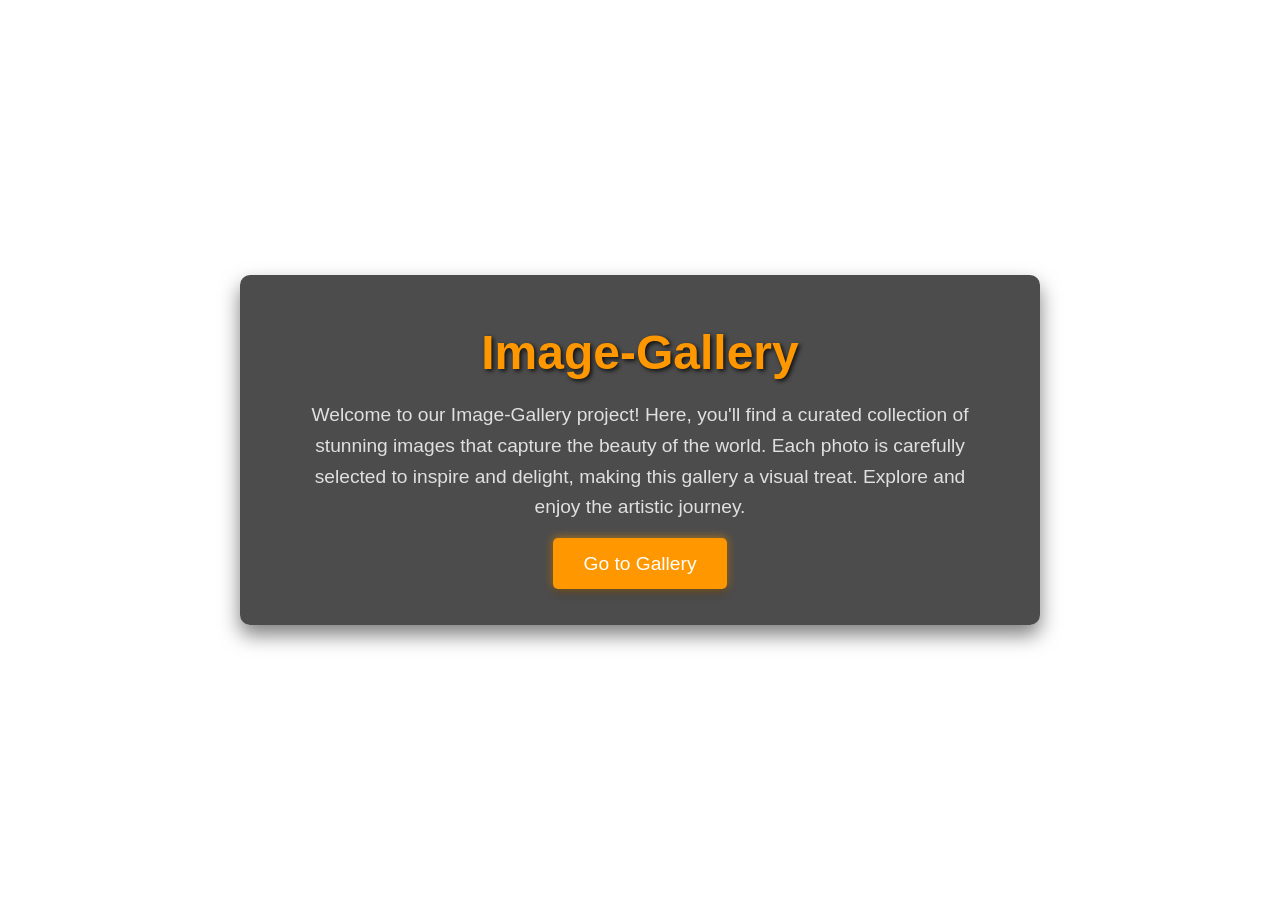
<file: index.html>
<!DOCTYPE html>
<html lang="en">
<head>
    <meta charset="UTF-8">
    <meta name="viewport" content="width=device-width, initial-scale=1.0">
    <link rel="stylesheet" href="photo.css">
    <title>Front Page</title>
</head>
<body>
    <div class="container">
        <header>
            <h1>Image-Gallery</h1>
        </header>
        <section class="description">
            <p>Welcome to our Image-Gallery project! Here, you'll find a curated collection of stunning images that capture the beauty of the world. Each photo is carefully selected to inspire and delight, making this gallery a visual treat. Explore and enjoy the artistic journey.</p>
        </section>
        <div class="button-container">
            <a href="index1.html" class="btn">Go to Gallery</a>
        </div>
    </div>
</body>
</html>
</file>
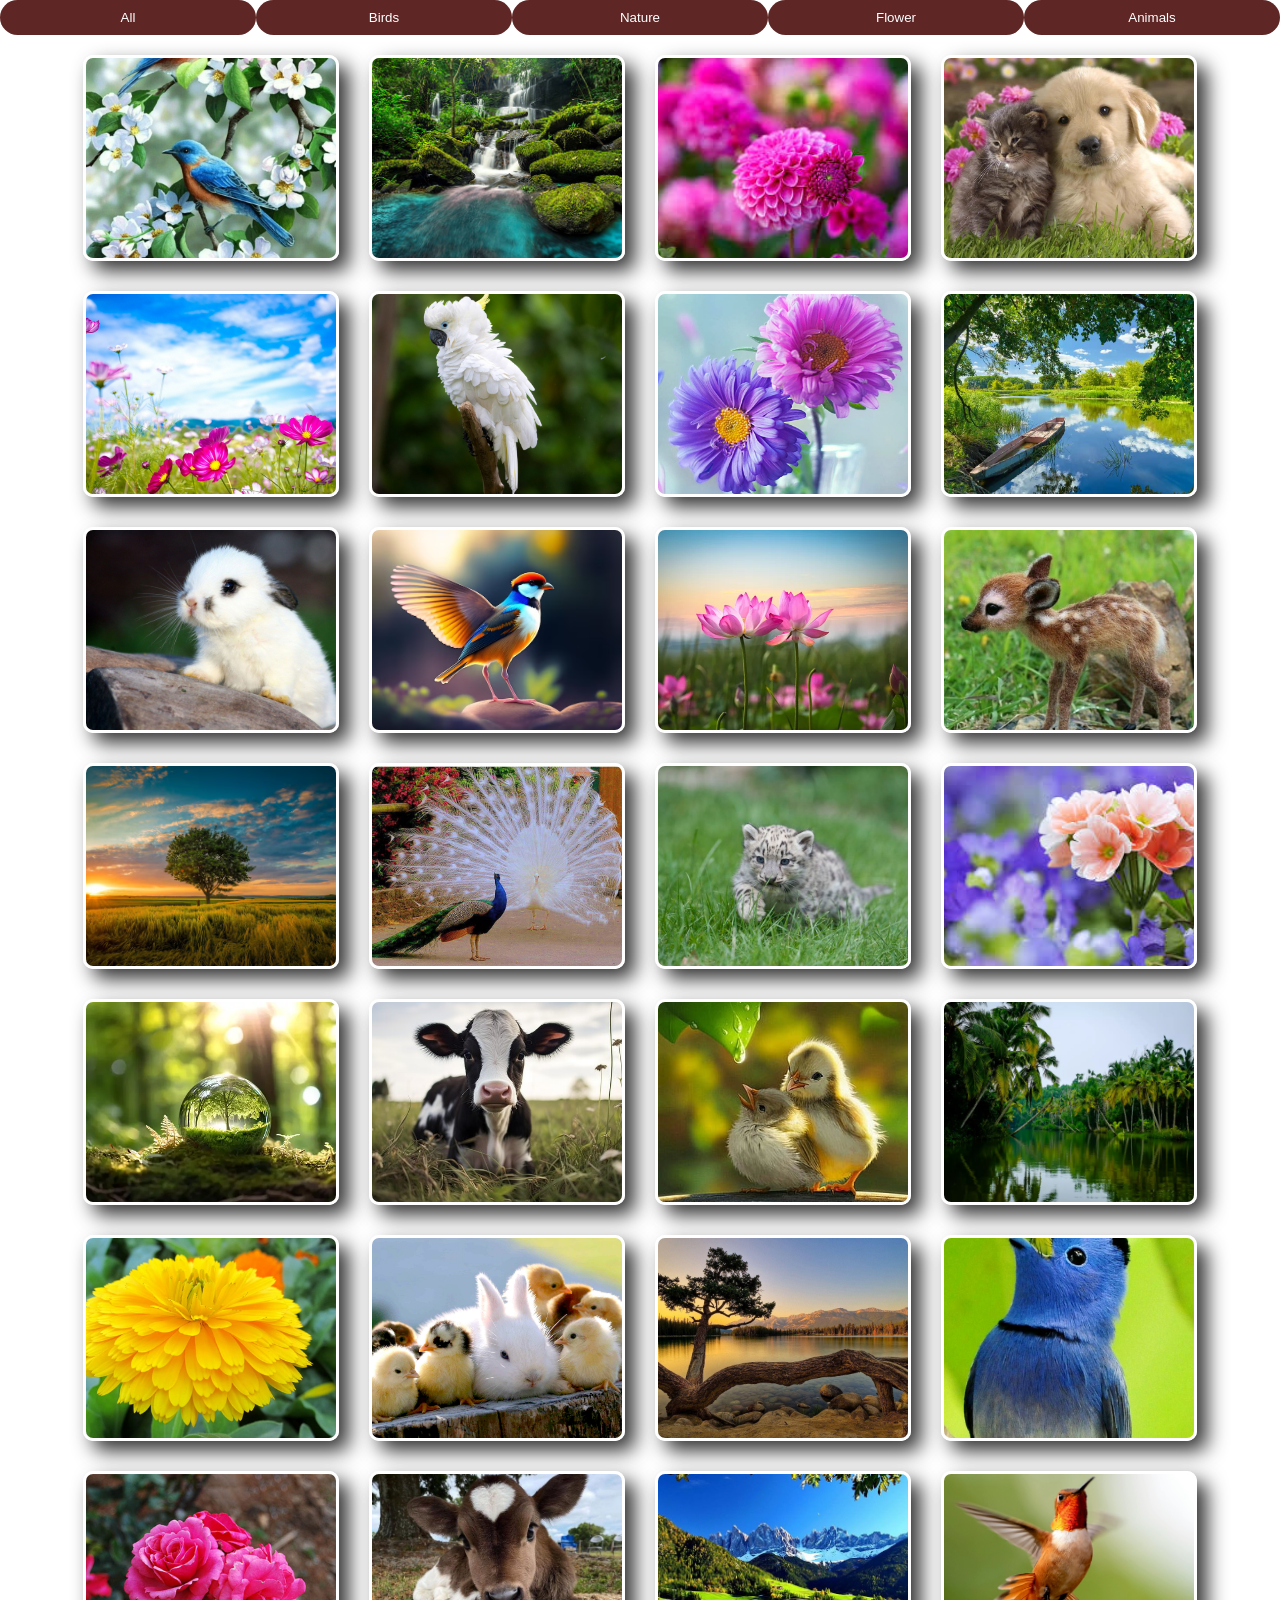
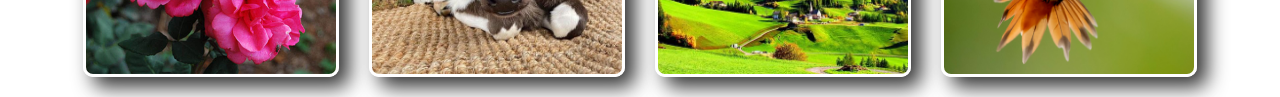
<file: index1.html>
<!DOCTYPE html>
<html lang="en">
<head>
    <meta charset="UTF-8">
    <meta name="viewport" content="width=device-width, initial-scale=1.0">
    <title>Attractive Image Gallery</title>
    <link rel="stylesheet" href="style.css">
</head>
<body>
    <div class="tabs">
        <button class="tablink active" onclick="openTab(event, 'all')">All</button>
        <button class="tablink" onclick="openTab(event, 'birds')">Birds</button>
        <button class="tablink" onclick="openTab(event, 'nature')">Nature</button>
        <button class="tablink" onclick="openTab(event, 'flower')">Flower</button>
        <button class="tablink" onclick="openTab(event, 'animals')">Animals</button>
    </div>

    <div id="all" class="tabcontent active">
        <div class="gallery">
            <img src="b1.jpg" alt="Bird Image 1" class="thumbnail" data-large="b1.jpg" data-description="Bluebirds perched on blooming branches" data-category="birds">
            <img src="n1.jpg" alt="Nature Image 1" class="thumbnail" data-large="n1.jpg" data-description="Mossy rocks, cascading waterfall, lush greenery." data-category="nature">
            <img src="f1.jpeg" alt="flower Image 1" class="thumbnail" data-large="f1.jpeg" data-description="Dahlias are strikingly beautiful." data-category="flower">
            <img src="animal1.jpg" alt="Animal Image 1" class="thumbnail" data-large="animal1.jpg" data-description="Puppy and kitten cuddling on grass." data-category="animals">
            <img src="f2.jpg" alt="flower Image 2" class="thumbnail" data-large="f2.jpg" data-description="Cosmos flowers are colorful." data-category="flower">
            <img src="b2.jpg" alt="Bird Image 2" class="thumbnail" data-large="b2.jpg" data-description="White cockatoo perched on branch." data-category="birds">
            <img src="f3.jpg" alt="flower Image 3" class="thumbnail" data-large="f3.jpg" data-description="The aster looks very unique." data-category="flower">
            <img src="n2.jpg" alt="Nature Image 2" class="thumbnail" data-large="n2.jpg" data-description="Serene river with moored boat" data-category="nature">
            <img src="animal2.jpg" alt="Animal Image 2" class="thumbnail" data-large="animal2.jpg" data-description="Cute white bunny on rock." data-category="animals">
            <img src="b3.avif" alt="Bird Image 3" class="thumbnail" data-large="b3.avif" data-description="Colorful bird with outstretched wings." data-category="birds">
            <img src="f4.jpg" alt="flower Image 4" class="thumbnail" data-large="f4.jpg" data-description="Pink lotus flowers in bloom." data-category="flower">
            <img src="animal3.jpg" alt="Animal Image 3" class="thumbnail" data-large="animal3.jpg" data-description="Young fawn standing on grass." data-category="animals">
            <img src="n3.avif" alt="Nature Image 3" class="thumbnail" data-large="n3.avif" data-description="Lone tree in golden field." data-category="nature">
            <img src="b4.jpg" alt="Bird Image 4" class="thumbnail" data-large="b4.jpg" data-description="Peacock displaying vibrant feathered tail." data-category="birds">
            <img src="animal4.jpg" alt="Animal Image 4" class="thumbnail" data-large="animal4.jpg" data-description="Tiny tiger standing on grass." data-category="animals">
            <img src="f5.jpeg" alt="flower Image 5" class="thumbnail" data-large="f5.jpeg" data-description="Primula obconica is beautiful but toxic." data-category="flower">
            <img src="n4.webp" alt="Nature Image 4" class="thumbnail" data-large="n4.webp" data-description="Crystal ball reflecting lush forest." data-category="nature">
            <img src="animal5.jpg" alt="Animal Image 5" class="thumbnail" data-large="animal5.jpg" data-description="Small calf resting on grass." data-category="animals">
            <img src="b5.jpg" alt="Bird Image 5" class="thumbnail" data-large="b5.jpg" data-description="Two chicks, leaf, water droplets." data-category="birds">
            <img src="n5.webp" alt="Nature Image 5" class="thumbnail" data-large="n5.webp" data-description="Tropical river with palm trees." data-category="nature">
            <img src="f6.jpg" alt="flower Image 6" class="thumbnail" data-large="f6.jpg" data-description="Its name is Pot Marigold." data-category="flower">
            <img src="animal6.jpg" alt="Animal Image 6" class="thumbnail" data-large="animal6.jpg" data-description="A rabbit has eight chicks sitting." data-category="animals">
            <img src="n6.jpg" alt="Nature Image 6" class="thumbnail" data-large="n6.jpg" data-description="Serene lakeside with unique tree." data-category="nature">
            <img src="b6.jpg" alt="Bird Image 6" class="thumbnail" data-large="b6.jpg" data-description="A vibrant blue bird perched" data-category="birds">
            <img src="f7.jpg" alt="flower Image 7" class="thumbnail" data-large="f7.jpg" data-description="Roses are multicolored." data-category="flower">
            <img src="animal7.jpg" alt="Animal Image 7" class="thumbnail" data-large="animal7.jpg" data-description="A cow is watching you." data-category="animals">
            <img src="n7.jpg" alt="Nature Image 7" class="thumbnail" data-large="n7.jpg" data-description="Scenic mountain village landscape view" data-category="nature">
            <img src="b7.jpg" alt="Bird Image 7" class="thumbnail" data-large="b7.jpg" data-description="Hummingbird hovering with spread wings" data-category="birds">
        </div>
    </div>

    <!-- Similarly for other tabs -->
    
    <div id="birds" class="tabcontent">
        <div class="gallery">
            <!-- Only bird images -->
            <img src="b1.jpg" alt="Bird Image 1" class="thumbnail" data-large="b1.jpg" data-description="Bluebirds perched on blooming branches" data-category="birds">
            <img src="b2.jpg" alt="Bird Image 2" class="thumbnail" data-large="b2.jpg" data-description="White cockatoo perched on branch" data-category="birds">
            <img src="b3.avif" alt="Bird Image 3" class="thumbnail" data-large="b3.avif" data-description="Colorful bird with outstretched wings" data-category="birds">
            <img src="b4.jpg" alt="Bird Image 4" class="thumbnail" data-large="b4.jpg" data-description="Peacock displaying vibrant feathered tail" data-category="birds">
            <img src="b5.jpg" alt="Bird Image 5" class="thumbnail" data-large="b5.jpg" data-description="Two chicks, leaf, water droplets" data-category="birds">
            <img src="b6.jpg" alt="Bird Image 6" class="thumbnail" data-large="b6.jpg" data-description="A vibrant blue bird perched" data-category="birds">
            <img src="b7.jpg" alt="Bird Image 7" class="thumbnail" data-large="b7.jpg" data-description="Hummingbird hovering with spread wings" data-category="birds">
        </div>
    </div>
  
    <div id="nature" class="tabcontent">
        <div class="gallery">
            <!-- Only nature images -->
            <img src="n1.jpg" alt="Nature Image 1" class="thumbnail" data-large="n1.jpg" data-description="Mossy rocks, cascading waterfall, lush greenery." data-category="nature">
            <img src="n2.jpg" alt="Nature Image 2" class="thumbnail" data-large="n2.jpg" data-description="Serene river with moored boat." data-category="nature">
            <img src="n3.avif" alt="Nature Image 3" class="thumbnail" data-large="n3.avif" data-description="Lone tree in golden field." data-category="nature">
            <img src="n4.webp" alt="Nature Image 4" class="thumbnail" data-large="n4.webp" data-description="Crystal ball reflecting lush forest." data-category="nature">
            <img src="n5.webp" alt="Nature Image 5" class="thumbnail" data-large="n5.webp" data-description="Tropical river with palm trees." data-category="nature">
            <img src="n6.jpg" alt="Nature Image 6" class="thumbnail" data-large="n6.jpg" data-description="Serene lakeside with unique tree." data-category="nature">
            <img src="n7.jpg" alt="Nature Image 7" class="thumbnail" data-large="n7.jpg" data-description="Scenic mountain village landscape view." data-category="nature">
        </div>
    </div>
  
    <div id="flower" class="tabcontent">
        <div class="gallery">
            <!-- Only flower images -->
            <img src="f1.jpeg" alt="flower Image 1" class="thumbnail" data-large="f1.jpeg" data-description="Dahlias are strikingly beautiful." data-category="flower">
            <img src="f2.jpg" alt="flower Image 2" class="thumbnail" data-large="f2.jpg" data-description="Cosmos flowers are colorful." data-category="flower">
            <img src="f3.jpg" alt="flower Image 3" class="thumbnail" data-large="f3.jpg" data-description="The aster looks very unique." data-category="flower">
            <img src="f4.jpg" alt="flower Image 4" class="thumbnail" data-large="f4.jpg" data-description="Pink lotus flowers in bloom." data-category="flower">
            <img src="f5.jpeg" alt="flower Image 5" class="thumbnail" data-large="f5.jpeg" data-description="Primula obconica is beautiful but toxic." data-category="flower">
            <img src="f6.jpg" alt="flower Image 6" class="thumbnail" data-large="f6.jpg" data-description="Its name is Pot Marigold." data-category="flower">
            <img src="f7.jpg" alt="flower Image 7" class="thumbnail" data-large="f7.jpg" data-description="Roses are multicolored." data-category="flower">
        </div>
    </div>
  
    <div id="animals" class="tabcontent">
        <div class="gallery">
            <!-- Only animals images -->
            <img src="animal1.jpg" alt="Animal Image 1" class="thumbnail" data-large="animal1.jpg" data-description="Puppy and kitten cuddling on grass" data-category="animals">
            <img src="animal2.jpg" alt="Animal Image 2" class="thumbnail" data-large="animal2.jpg" data-description="Cute white bunny on rock" data-category="animals">
            <img src="animal3.jpg" alt="Animal Image 3" class="thumbnail" data-large="animal3.jpg" data-description="Young fawn standing on grass" data-category="animals">
            <img src="animal4.jpg" alt="Animal Image 4" class="thumbnail" data-large="animal4.jpg" data-description="Tiny tiger standing on grass" data-category="animals">
            <img src="animal5.jpg" alt="Animal Image 5" class="thumbnail" data-large="animal5.jpg" data-description="Small calf resting on grass" data-category="animals">
            <img src="animal6.jpg" alt="Animal Image 6" class="thumbnail" data-large="animal6.jpg" data-description="A rabbit has eight chicks sitting" data-category="animals">
            <img src="animal7.jpg" alt="Animal Image 7" class="thumbnail" data-large="animal7.jpg" data-description="A cow is watching you" data-category="animals">
        </div>
    </div>
  
    <div id="lightbox" class="lightbox">
        <span class="close">&times;</span>
        <img class="lightbox-image" id="lightbox-image">
        <div class="description" id="description"></div>
        <a class="prev" id="prev">&#10094;</a>
        <a class="next" id="next">&#10095;</a>
    </div>
    
    <script src="script.js"></script>
</body>
</html>
</file>
<file: photo.css>
* {
    margin: 0;
    padding: 0;
    box-sizing: border-box;
}

body {
    font-family: 'Arial', sans-serif;
    background-image: url('https://static.vecteezy.com/system/resources/previews/041/453/082/non_2x/collage-photo-frame-illustration-with-background-presentation-photo-frame-film-isolated-photo-gallery-clip-art-set-feminine-photograph-event-presentation-vector.jpg'); /* Add the path to your background image */
    background-size: cover;
    background-position: center;
    color: #ffffff;
    display: flex;
    align-items: center;
    justify-content: center;
    height: 100vh;
    animation: fadeIn 1.5s ease-in-out;
    padding: 20px; /* Added padding for smaller screens */
}

.container {
    text-align: center;
    background-color: rgba(0, 0, 0, 0.7);
    padding: 50px;
    border-radius: 10px;
    box-shadow: 0 10px 20px rgba(0, 0, 0, 0.5);
    animation: slideUp 1.5s ease-in-out;
    max-width: 800px; /* Constraining width for larger screens */
    width: 100%;
}

header h1 {
    font-size: 3rem;
    margin-bottom: 20px;
    color: #ff9800;
    text-shadow: 2px 2px 4px rgba(0, 0, 0, 0.8);
    animation: bounceIn 2s ease-in-out;
}

.description p {
    font-size: 1.2rem;
    line-height: 1.6;
    margin-bottom: 30px;
    color: #e0e0e0;
    animation: fadeInUp 2s ease-in-out;
}

.button-container .btn {
    text-decoration: none;
    padding: 15px 30px;
    background-color: #ff9800;
    color: #ffffff;
    font-size: 1.2rem;
    border-radius: 5px;
    box-shadow: 0 4px 8px rgba(0, 0, 0, 0.3), 0 0 10px rgba(255, 152, 0, 0.7); /* Added shadow effect */
    transition: background-color 0.3s ease, box-shadow 0.3s ease;
    animation: pulse 2s infinite;
}

.button-container .btn:hover {
    background-color: #e65100;
    box-shadow: 0 6px 12px rgba(0, 0, 0, 0.5), 0 0 15px rgba(230, 81, 0, 0.8); /* Enhanced shadow on hover */
}

/* Animations */
@keyframes fadeIn {
    0% { opacity: 0; }
    100% { opacity: 1; }
}

@keyframes slideUp {
    0% { transform: translateY(50px); opacity: 0; }
    100% { transform: translateY(0); opacity: 1; }
}

@keyframes bounceIn {
    0%, 20%, 50%, 80%, 100% { transform: translateY(0); }
    40% { transform: translateY(-30px); }
    60% { transform: translateY(-15px); }
}

@keyframes fadeInUp {
    0% { transform: translateY(30px); opacity: 0; }
    100% { transform: translateY(0); opacity: 1; }
}

@keyframes pulse {
    0% { transform: scale(1); }
    50% { transform: scale(1.05); }
    100% { transform: scale(1); }
}

/* Responsive Design */
@media (max-width: 768px) {
    header h1 {
        font-size: 2.5rem;
    }

    .description p {
        font-size: 1rem;
    }

    .button-container .btn {
        padding: 12px 25px;
        font-size: 1rem;
    }
}

@media (max-width: 480px) {
    header h1 {
        font-size: 2rem;
    }

    .description p {
        font-size: 0.9rem;
    }

    .button-container .btn {
        padding: 10px 20px;
        font-size: 0.9rem;
    }

    .container {
        padding: 30px;
    }
}
</file>
<file: style.css>
/* Reset and base styles */
body, html {
  margin: 0;
  padding: 0;
  font-family: 'Arial', sans-serif;
  background-image: url("https://img.freepik.com/free-vector/geometric-background-vector-white-color_53876-136766.jpg?w=1380&t=st=1723270967~exp=1723271567~hmac=2b5be397ea4fb44132621e0e9138df5373e45a91c77d50b47665fb35e0b0c9a5");
  background-size: cover;
}

.tabs {
  display: flex;
  justify-content: center;
  
  /* background-color: #333; */
}

.tablink {
  flex: 1;
  padding: 10px 5px;
  border: none;
  margin: o.3rem;
  border-radius: 20px;
  background-color: #440202da;
  color: white;
  cursor: pointer;
  text-align: center;
  transition: background-color 0.3s, transform 0.3s;
}

.tablink:hover {
  background-color: #340202f1;
  transform: scale(1.05);
}

.tablink.active {
  background-color: #340202f1;
  font-weight: bold;
}

.tabcontent {
  display: none;
  padding: 20px;
  animation: fadeIn 0.5s;
}

.tabcontent.active {
  display: block;
}

.gallery {
  display: flex;
  flex-wrap: wrap;
  justify-content: center;
  gap: 30px;
}

.thumbnail {
  width: 250px;
  height: 200px;
  object-fit: cover;
  border-radius: 10px;
  cursor: pointer;
  transition: transform 0.3s, box-shadow 0.3s;
}

.thumbnail:hover {
  transform: scale(1.2);
  box-shadow: 0px 4px 15px rgba(0, 0, 0, 0.3);
}

.lightbox {
  display: none;
  position: fixed;
  top: 0;
  left: 0;
  width: 100%;
  height: 100%;
  background-color: rgba(0, 0, 0, 0.8);
  justify-content: center;
  align-items: center;
  animation: fadeIn 0.5s;
}

.lightbox-image {
  width: 45%;
  max-height: 70%;
  border-radius: 10px;
  transition: transform 0.3s;
}

.lightbox-image:hover {
  transform: scale(1.05);
}

.description {
  color: white;
  text-align: center;
  margin-top: 10px;
  font-size: 18px;
  animation: fadeIn 0.5s;
  position: absolute; /* Positioning it absolutely */
  bottom: 9%; 
}

.close {
  position: absolute;
  top: 20px;
  right: 30px;
  font-size: 40px;
  color: white;
  cursor: pointer;
  transition: transform 0.3s;
}

.close:hover {
  transform: scale(1.2);
}

.prev, .next {
  cursor: pointer;
  position: absolute;
  top: 50%;
  font-size: 40px;
  color: white;
  transform: translateY(-50%);
  user-select: none;
  transition: transform 0.3s;
}

.prev {
  left: 10px;
}

.next {
  right: 10px;
}

.prev:hover, .next:hover {
  transform: translateY(-50%) scale(1.2);
}

img {
  border: 3px solid white;
  box-shadow: 10px 10px 20px rgba(0, 0, 0, 0.802);
}
</file>
